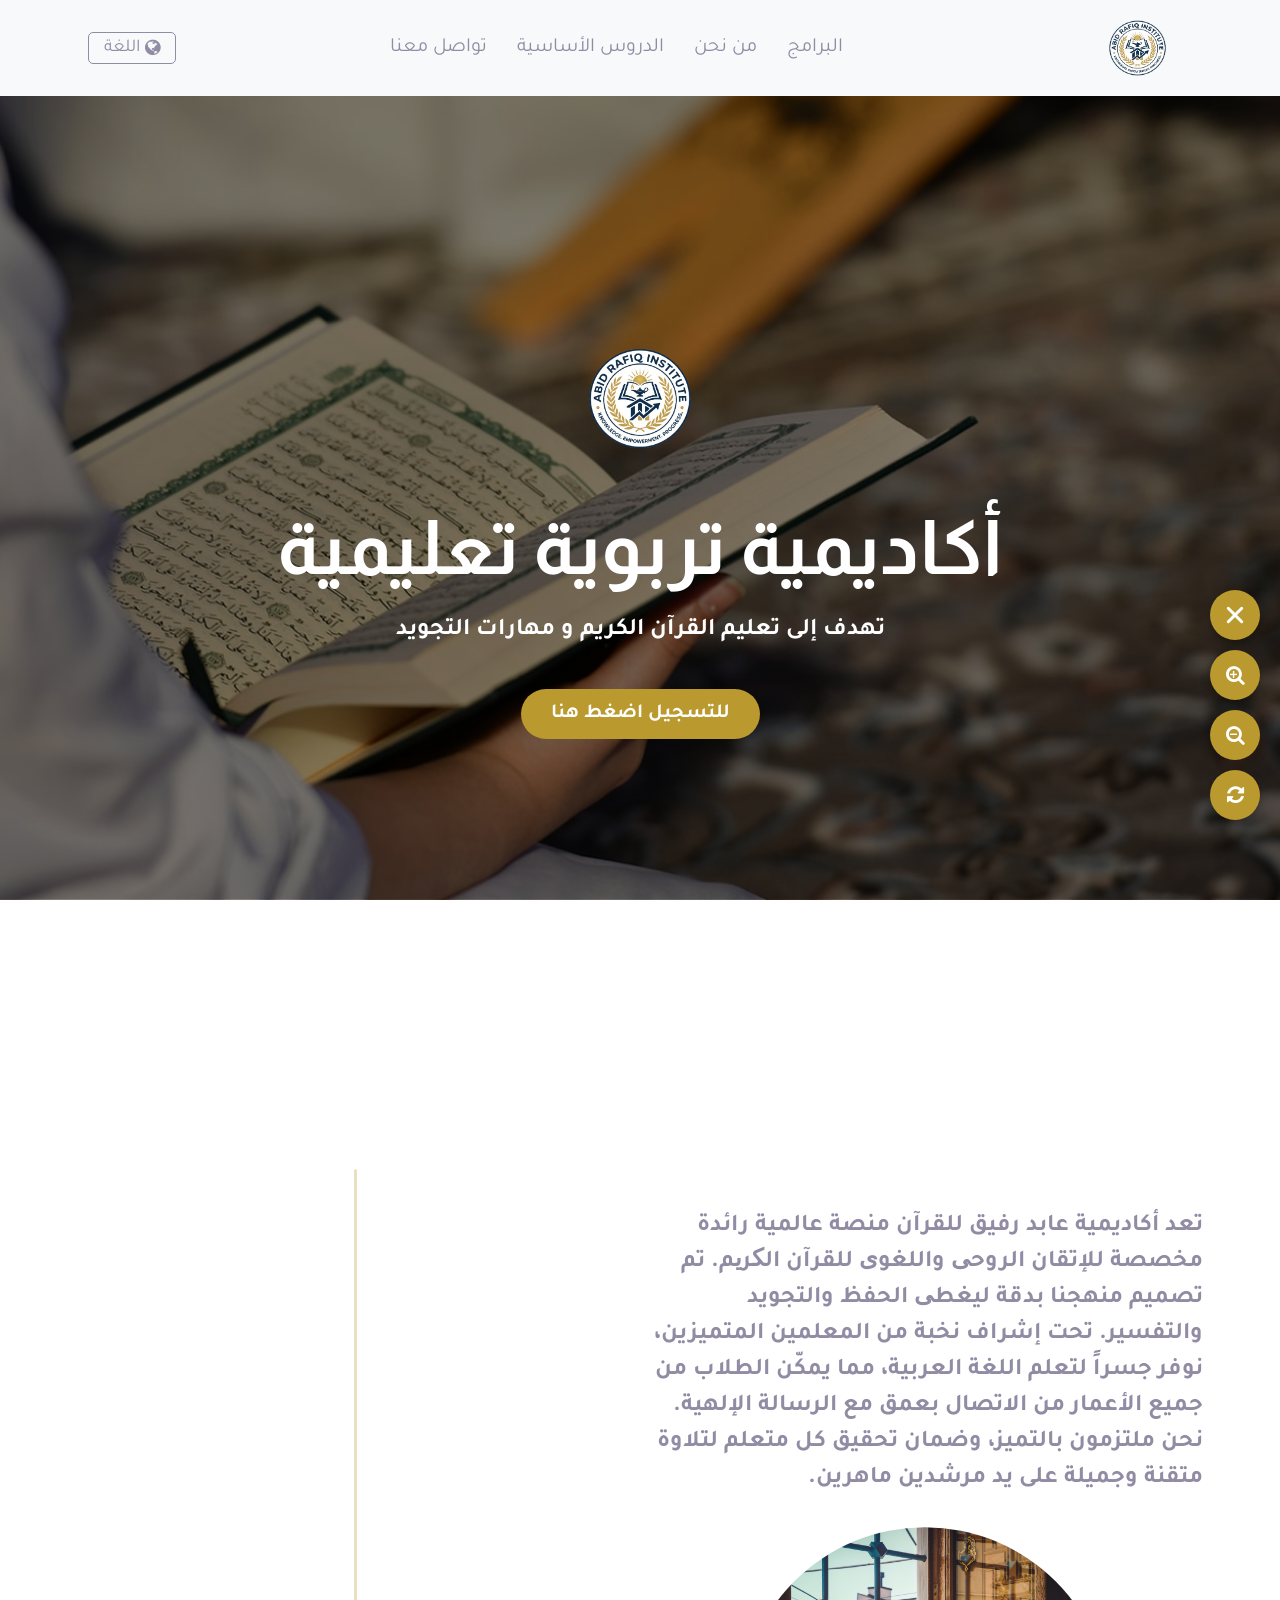
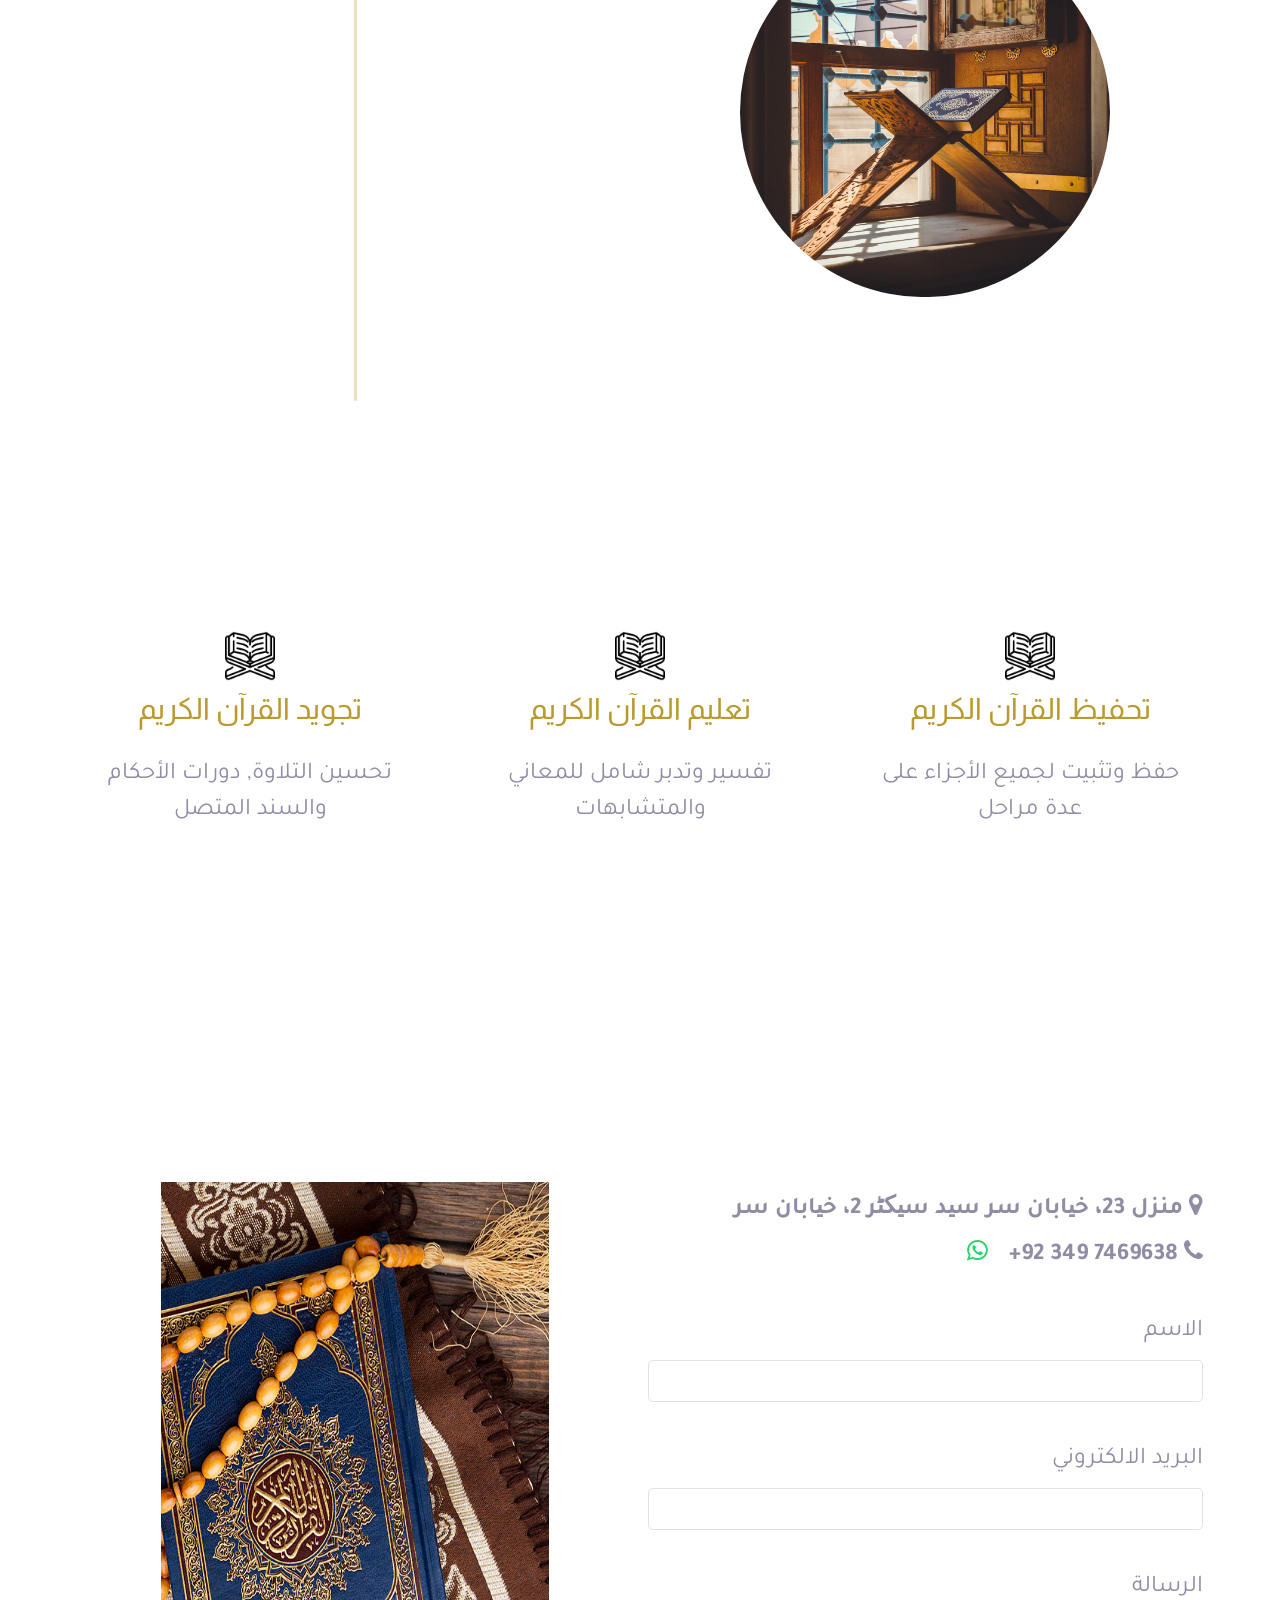
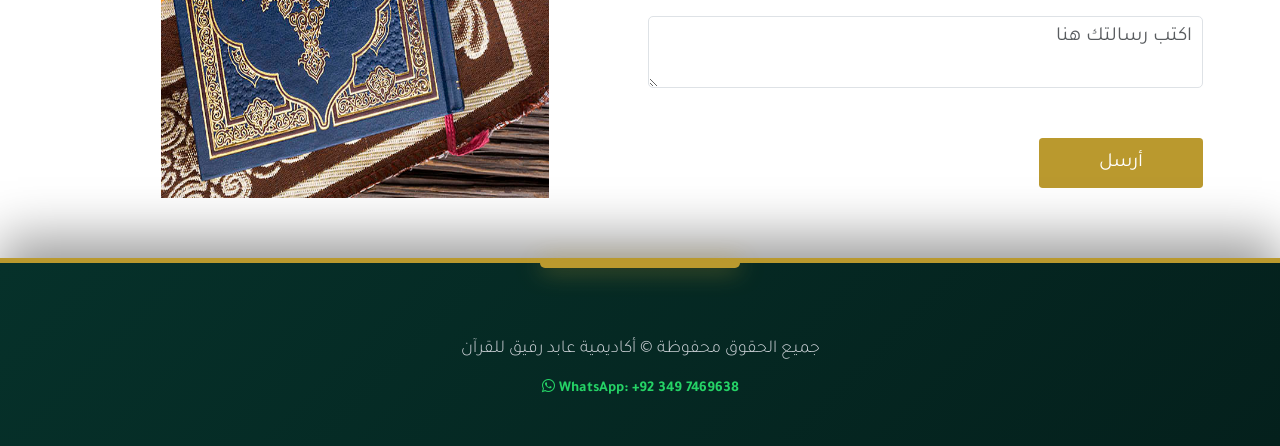
<file: index.html>
<!DOCTYPE html>
<html lang="ar" dir="rtl">
  <head>
 <meta name="google-site-verification" content="T5s_Gu6fAv5S5H81gPjCIgsDloa-40GRieGCCXrQ52Q" />
    <!-- Global site tag (gtag.js) - Google Analytics -->
    <script async src="https://www.googletagmanager.com/gtag/js?id=G-XXXXXXXXXX"></script>
<!-- Google tag (gtag.js) -->
<script async src="https://www.googletagmanager.com/gtag/js?id=G-3XDXH19XZY"></script>
<script>
  window.dataLayer = window.dataLayer || [];
  function gtag(){dataLayer.push(arguments);}
  gtag('js', new Date());

  gtag('config', 'G-3XDXH19XZY');
</script>
    <meta name="description" content="Abid Rafiq Quran Academy offers professional Online Quran Learning with Tajweed, Hifz, and Islamic studies for kids and adults. Learn Quran online from expert tutors in Islamabad and worldwide. Start your spiritual journey today.">
    <meta name="keywords" content="ABIDRAFIQ, ABID RAFIQ, ABID, abid,abidrafiq abid rafiq,Abid Rafiq Quran Academy, Online Quran Learning, Learn Quran with Tajweed, Quran Teaching Islamabad, Online Quran Academy, Hifz Online, Noorani Qaida Online, Islamic Studies, Abid Rafiq Institute, Quran for Kids, Quran for Adults, Arabic Language Classes, Best Online Quran Academy, Quran Classes for Beginners, Online Islamic Education, Quran Academy Pakistan, Morning and Evening Adhkar, Masnoon Duas, Interactive Quran Viewer, Multilingual Quran Lessons, Learn Nimaz Online">
    <meta name="author" content="Abid Rafiq Institute">
    <meta name="robots" content="index, follow">
    <meta name="viewport" content="width=device-width, initial-scale=1.0">
<!-- Tells Google that ONLY your custom domain is the official version to index -->
    <link rel="canonical" href="https://abidrafiqquranacademy.qzz.io/" />
    
    <!-- Optional: Add this ONLY if the github.io URL is showing up in Google instead of your custom domain -->
    <!-- <meta name="robots" content="noindex"> -->
    <!-- Social Media / Search Engine Tags -->
    <meta property="og:type" content="website">
    <meta property="og:title" content="Abid Rafiq Quran Academy | Online Quran Learning & Tajweed">
    <meta property="og:description" content="Professional Online Quran teaching with Tajweed and personalized guidance. Start your journey with Abid Rafiq Institute today.">
<meta property="og:image" content="images/logo.png">
<meta property="og:url" content="https://abidrafiqquranacademy.qzz.io">
    <link rel="icon" type="image/png" href="img/logo.png">
    <title id="page-title">Abid Rafiq Quran Academy</title>
    <!-- Bootstrap -->
    <link
      href="https://cdn.jsdelivr.net/npm/bootstrap@5.2.3/dist/css/bootstrap.min.css"
      rel="stylesheet"
    />
    <script src="https://cdn.jsdelivr.net/npm/bootstrap@5.2.3/dist/js/bootstrap.bundle.min.js"></script>
    <!-- GoogleFonts -->
    <link rel="preconnect" href="https://fonts.googleapis.com" />
    <link rel="preconnect" href="https://fonts.gstatic.com" crossorigin />
    <link
      href="https://fonts.googleapis.com/css2?family=Almarai:wght@300;400;700&family=Cairo:wght@400;600;700&family=Tajawal:wght@300;400;500;700&display=swap"
      rel="stylesheet"
    />
    <!-- Google tag (gtag.js) -->
<script async src="https://www.googletagmanager.com/gtag/js?id=G-EVJFFV0T2M"></script>
    <!-- OurStyles -->
    <link rel="stylesheet" href="css/normalize.css" />
    <link rel="stylesheet" href="css/style.css" />
    <!-- Font Awesome -->
    <link rel="stylesheet" href="fonts/font-awesome-4.7.0/css/font-awesome.min.css">
    <!-- Structured Data for Google Search Console -->
    <script type="application/ld+json">
    {
      "@context": "https://schema.org",
      "@type": "EducationalOrganization",
      "name": "Abid Rafiq Quran Academy",
      "url": "https://abidrafiqquranacademy.qzz.io",
      "logo": "https://abidrafiqquranacademy.qzz.io/img/logo.png",
      "description": "Professional Online Quran teaching with Tajweed, Hifz, and Islamic studies.",
      "address": {
        "@type": "PostalAddress",
        "streetAddress": "House 23 Khayaban-e-Sir Syed Sector 2",
        "addressLocality": "Islamabad",
        "addressCountry": "PK"
      },
      "contactPoint": {
        "@type": "ContactPoint",
        "telephone": "+92-349-7469638",
        "contactType": "customer service"
      },
      "hasOfferCatalog": {
        "@type": "OfferCatalog",
        "name": "Quranic Courses",
        "itemListElement": [
          {
            "@type": "Offer",
            "itemOffered": {
              "@type": "Course",
              "name": "Noorani Qaida",
              "description": "Foundational course for reading the Holy Quran with correct pronunciation."
            }
          },
          {
            "@type": "Offer",
            "itemOffered": {
              "@type": "Course",
              "name": "Hifz-ul-Quran",
              "description": "Quran memorization program with specialized supervisors."
            }
          },
          {
            "@type": "Offer",
            "itemOffered": {
              "@type": "Course",
              "name": "Morning and Evening Adhkar",
              "description": "Interactive module for daily spiritual protection and supplications."
            }
          }
        ]
      }
    }
    </script>
    <!-- AOS -->
    <link href="https://unpkg.com/aos@2.3.1/dist/aos.css" rel="stylesheet" />
    <style>
        /* Disable text selection */
        body {
            -webkit-user-select: none;
            -moz-user-select: none;
            -ms-user-select: none;
            user-select: none;
        }
    </style>
  </head>
  <body>
    <!-- To top -->
    <span class="up">⬆</span>
    <!-- Navbar -->
    <nav class="navbar navbar-expand-lg bg-body-tertiary py-4">
      <div class="container">
        <a data-aos="fade-left" class="navbar-brand">
          <img src="img/logo.png" alt="Logo" style="height: 60px; margin-inline-end: 15px; display: inline-block !important; visibility: visible !important;">
      
        </a>

        <button
          data-aos="fade-right"
          class="navbar-toggler"
          type="button"
          data-bs-toggle="collapse"
          data-bs-target="#navbarNav"
          aria-controls="navbarNav"
          aria-expanded="false"
          aria-label="Toggle navigation"
        >
          <span class="navbar-toggler-icon"></span>
        </button>

        <div class="collapse navbar-collapse" id="navbarNav">
          <ul data-aos="fade-right" class="navbar-nav mx-auto">
            <li class="nav-item">
              <a class="nav-link" aria-current="page" href="#prog">البرامج</a>
            </li>
            <li class="nav-item">
              <a class="nav-link" href="#whous">من نحن</a>
            </li>
            <li class="nav-item">
              <a class="nav-link" href="basic-lessons.html" id="nav-lessons">الدروس الأساسية</a>
            </li>
            <li class="nav-item">
              <a class="nav-link" href="#contactus">تواصل معنا</a>
            </li>
          </ul>

          <div class="d-flex align-items-center">
            <div class="lang-dropdown ms-lg-3" data-aos="fade-left">
              <button class="lang-btn">
                 <i class="fa fa-globe"></i> اللغة
              </button>
              <div class="lang-content">
                <a href="?lang=en">English</a>
                <a href="?lang=ur">اردو</a>
                <a href="?lang=ar">العربية</a>
              </div>
            </div>
          </div>
        </div>
      </div>
    </nav>
    <!-- Hero -->
    <section class="hero block">
      <div class="container" data-aos="zoom-in">
        <div class="mb-4">
            <img src="img/logo.png" alt="Logo" style="width: 200px; filter: drop-shadow(0 10px 20px rgba(0,0,0,0.2));">
        </div>
        <h1 id="hero-title">أكاديمية تربوية تعليمية</h1>
        <p id="hero-desc">تهدف إلى تعليم القرآن الكريم و مهارات التجويد</p>
        <div class="mt-5">
            <a href="basic-lessons.html" id="hero-lessons-btn" class="btn btn-lg px-5 py-3" style="background-color: #ba992e; color: white; border-radius: 50px; font-weight: bold; text-decoration: none;">BASIC LESSONS</a>
        </div>
      </div>
    </section>
    <!-- Numbers -->
    <section class="numbers block">
      <div class="container">
        <h3 id="whous" data-aos="fade-left" class="section-heading">من نحن</h3>
        <div class="row">
          <div class="col col1">
            <p>
              تعد أكاديمية عابد رفيق للقرآن منصة عالمية رائدة مخصصة للإتقان الروحي واللغوي للقرآن الكريم. تم تصميم منهجنا بدقة ليغطي الحفظ والتجويد والتفسير. تحت إشراف نخبة من المعلمين المتميزين، نوفر جسراً لتعلم اللغة العربية، مما يمكّن الطلاب من جميع الأعمار من الاتصال بعمق مع الرسالة الإلهية. نحن ملتزمون بالتميز، وضمان تحقيق كل متعلم لتلاوة متقنة وجميلة على يد مرشدين ماهرين.
            </p>
            <div class="image"><img src="img/quran123.jpg" alt="" /></div>
          </div>
          <div class="circles col-md">
            <div data-aos="zoom-in" class="mb-5 text-center">
              <img src="img/logo.png" alt="Logo" style="width: 150px; display: inline-block !important; visibility: visible !important; filter: drop-shadow(0 0 10px rgba(186, 153, 46, 0.3));">
            </div>
            <div
              data-aos="fade-up"
              data-aos-anchor-placement="top-bottom"
              data-aos-delay="50"
              class="circle"
            >
              جميع الأعمار
            </div>
            <div
              data-aos="fade-up"
              data-aos-anchor-placement="center-bottom"
              data-aos-delay="150"
              class="circle"
            >
              200 طالب
            </div>
            <div
              data-aos="fade-up"
              data-aos-anchor-placement="top-bottom"
              data-aos-delay="200"
              class="circle"
            >
              25 مشرف
            </div>
          </div>
        </div>
      </div>
    </section>
    <!-- Goals -->
    <section id="prog" class="our-goals block">
      <div class="container">
        <div class="goals row gap-5">
          <div class="goal col-md">
            <header>
              <img src="img/qruan1.png" alt="" />
              <h4 class="goal__heading">تحفيظ القرآن الكريم</h4>
            </header>
            <div class="goal__content">
              حفظ وتثبيت لجميع الأجزاء على عدة مراحل
            </div>
          </div>
          <div class="goal col-md">
            <header>
              <img src="img/qruan1.png" alt="" />
              <h4 class="goal__heading">تعليم القرآن الكريم</h4>
            </header>
            <div class="goal__content">
              تفسير وتدبر شامل للمعاني والمتشابهات
            </div>
          </div>
          <div class="goal col-md">
            <header>
              <img src="img/qruan1.png" alt="" />
              <h4 class="goal__heading">تجويد القرآن الكريم</h4>
            </header>
            <div class="goal__content">
              تحسين التلاوة, دورات الأحكام والسند المتصل
            </div>
          </div>
        </div>
      </div>
    </section>
    <!-- <section class="FAQ block">
  <div class="container">
    <h3 data-aos="fade-left" id="contactus" class="section-heading">
      اسئلة شائعة
    </h3>
    <p>
      تيسيرًا عليكم، وللرد على كل ما تطلبونه؛ جمعنا لكم معظم إن لم يكن كل
      الاستفسارات التي تطرأ على بالكم
    </p>
    <div class="accordion">
      <div class="mycard">
        <div class="mycard-header">
          <a data-bs-toggle="collapse" data-bs-target="#card1">
            ما هي الاعمار
          </a>
        </div>
        <div id="card1" class="collapse show">
          <div class="card-body">
            هو برنامج نوعي لحفظ القران الكريم وضبطه، في مدة محددة، ومنهج
            مرسوم، على ثلاثة مسارات..
          </div>
        </div>
      </div>
    </div>
  </div>
</section> -->
    <!-- contact us -->
    <section class="contact block">
      <div class="container">
        <h3 data-aos="fade-left" id="contactus" class="section-heading">
          تواصل معنا
        </h3>
        <div class="row">
          <div class="contact__form col-sm">
            <div class="contact-info mb-5" style="font-size: 1.8rem; color: var(--color-body);">
              <p><i class="fa fa-map-marker"></i> <span id="contact-address">House 23 Khayaban-e-Sir Syed Sector 2, Khayaban e Sir</span></p>
              <p>
                <i class="fa fa-phone"></i> <span id="contact-phone" style="direction: ltr; display: inline-block;">+92 349 7469638</span>
                <a href="https://wa.me/923497469638" target="_blank" style="color: #25D366; margin-inline-start: 15px; text-decoration: none;">
                  <i class="fa fa-whatsapp"></i>
                </a>
              </p>
            </div>
            <form id="contactForm">
              <div class="input-group-lg mb-3">
                <label for="name" class="form-label">الاسم</label>
                <input type="text" class="form-control" id="name" required />
              </div>
              <div class="input-group-lg mb-3">
                <label for="email" class="form-label">البريد الالكتروني</label>
                <input
                  type="email"
                  class="form-control"
                  id="email"
                  aria-describedby="emailHelp"
                  required
                />
              </div>
              <div class="input-group-lg">
                <label for="textarea" class="form-label">الرسالة</label>
                <textarea
                  class="form-control"
                  placeholder="اكتب رسالتك هنا"
                  id="textarea"
                  required
                ></textarea>
              </div>
              <button type="submit" class="btn">أرسل</button>
              <div id="formSuccess" class="mt-3 text-success fw-bold" style="display: none; font-size: 1.2rem;">
                YOUR MESSAGE HAS BEEN SENT SUCCESSFULLY!
              </div>
            </form>
          </div>
          <div class="contact__content col-md">
            <img src="img/quran2.jpg" alt="" />
          </div>
        </div>
      </div>
    </section>
    <footer class="footer">
      <div class="container">
        <div class="footer__content text-center">
          <p class="copy-right mb-2">
            All rights reserved &copy; <span class="logo">Abid Rafiq Academy for the Quran</span>
          </p>
          <div class="whatsapp-footer">
            <a href="https://wa.me/923497469638" target="_blank" style="color: #25D366; font-size: 1.5rem; text-decoration: none; font-weight: bold; direction: ltr; display: inline-block;">
              <i class="fa fa-whatsapp"></i> WhatsApp: +92 349 7469638
            </a>
          </div>
        </div>
      </div>
    </footer>
    <script src="https://unpkg.com/aos@2.3.1/dist/aos.js"></script>
    <script src="js/zoom.js"></script>
    <script src="js/main.js"></script>
</body>
</html>
</file>
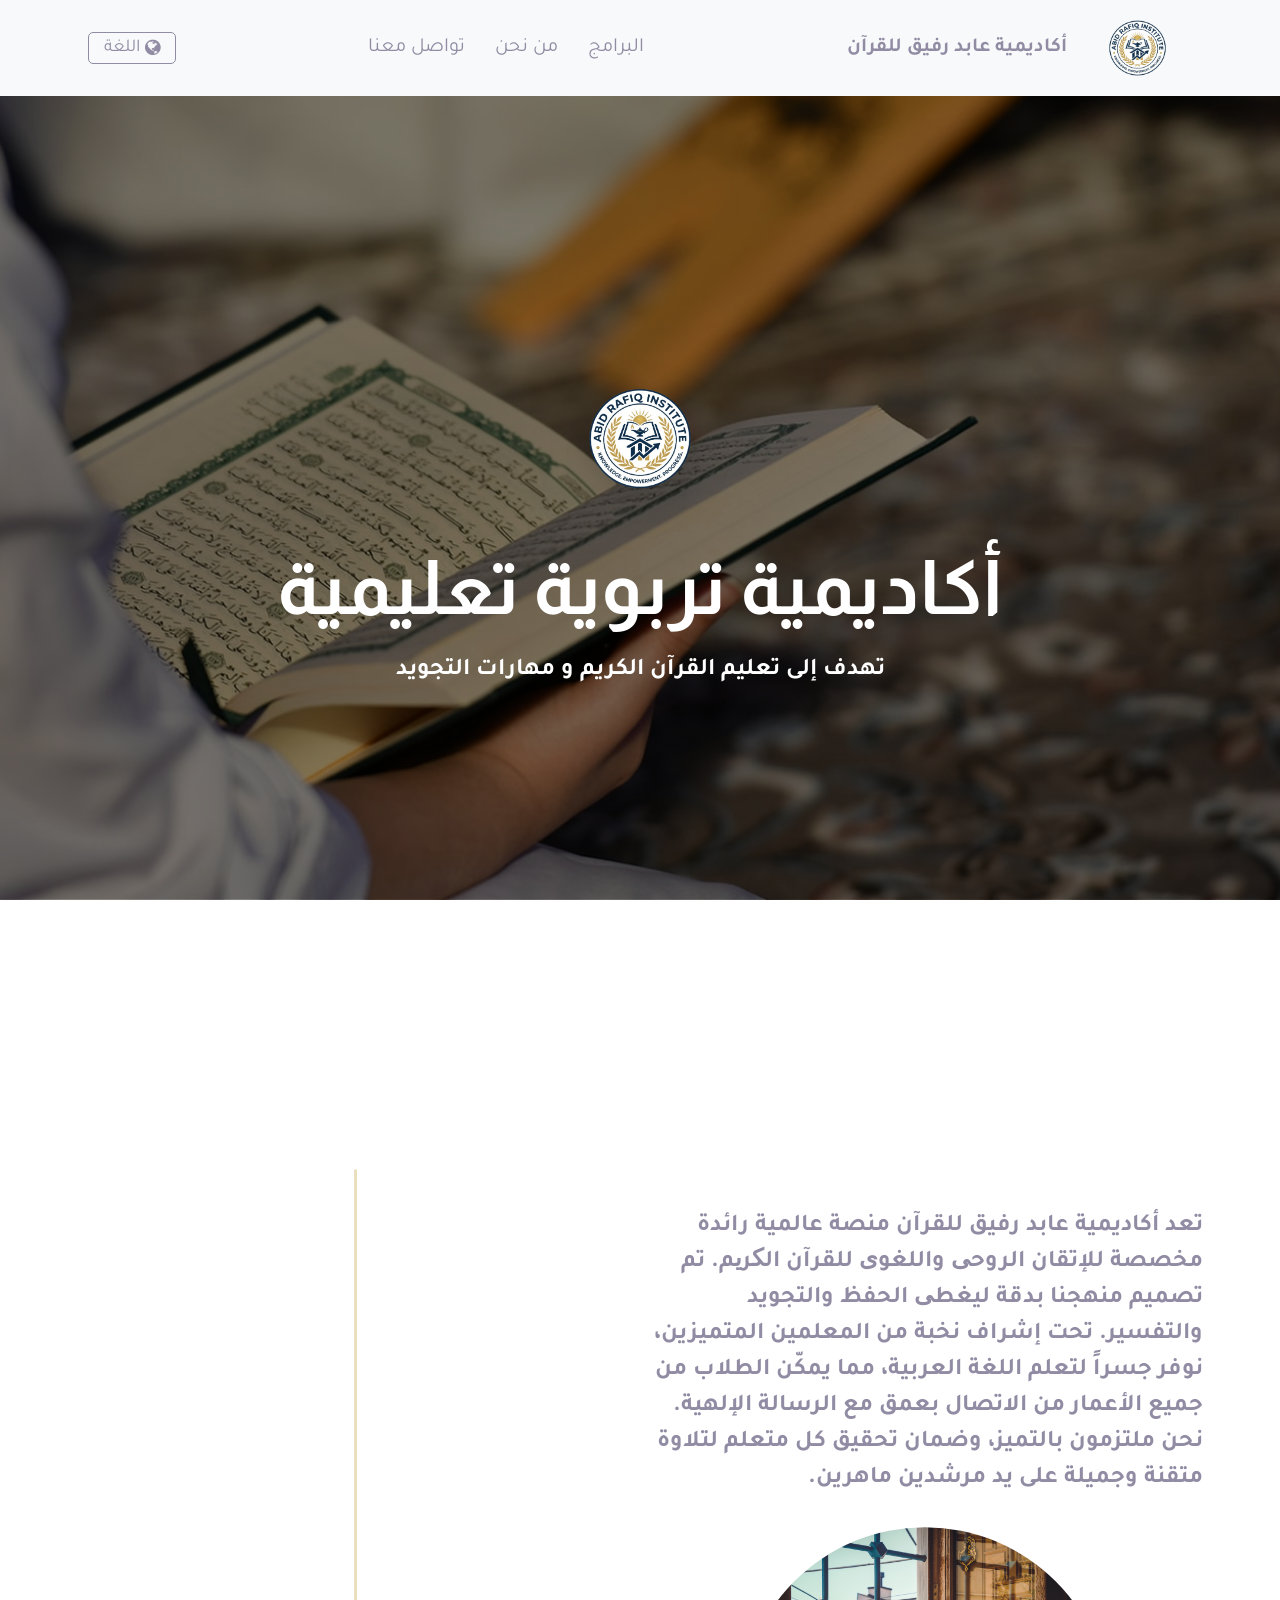
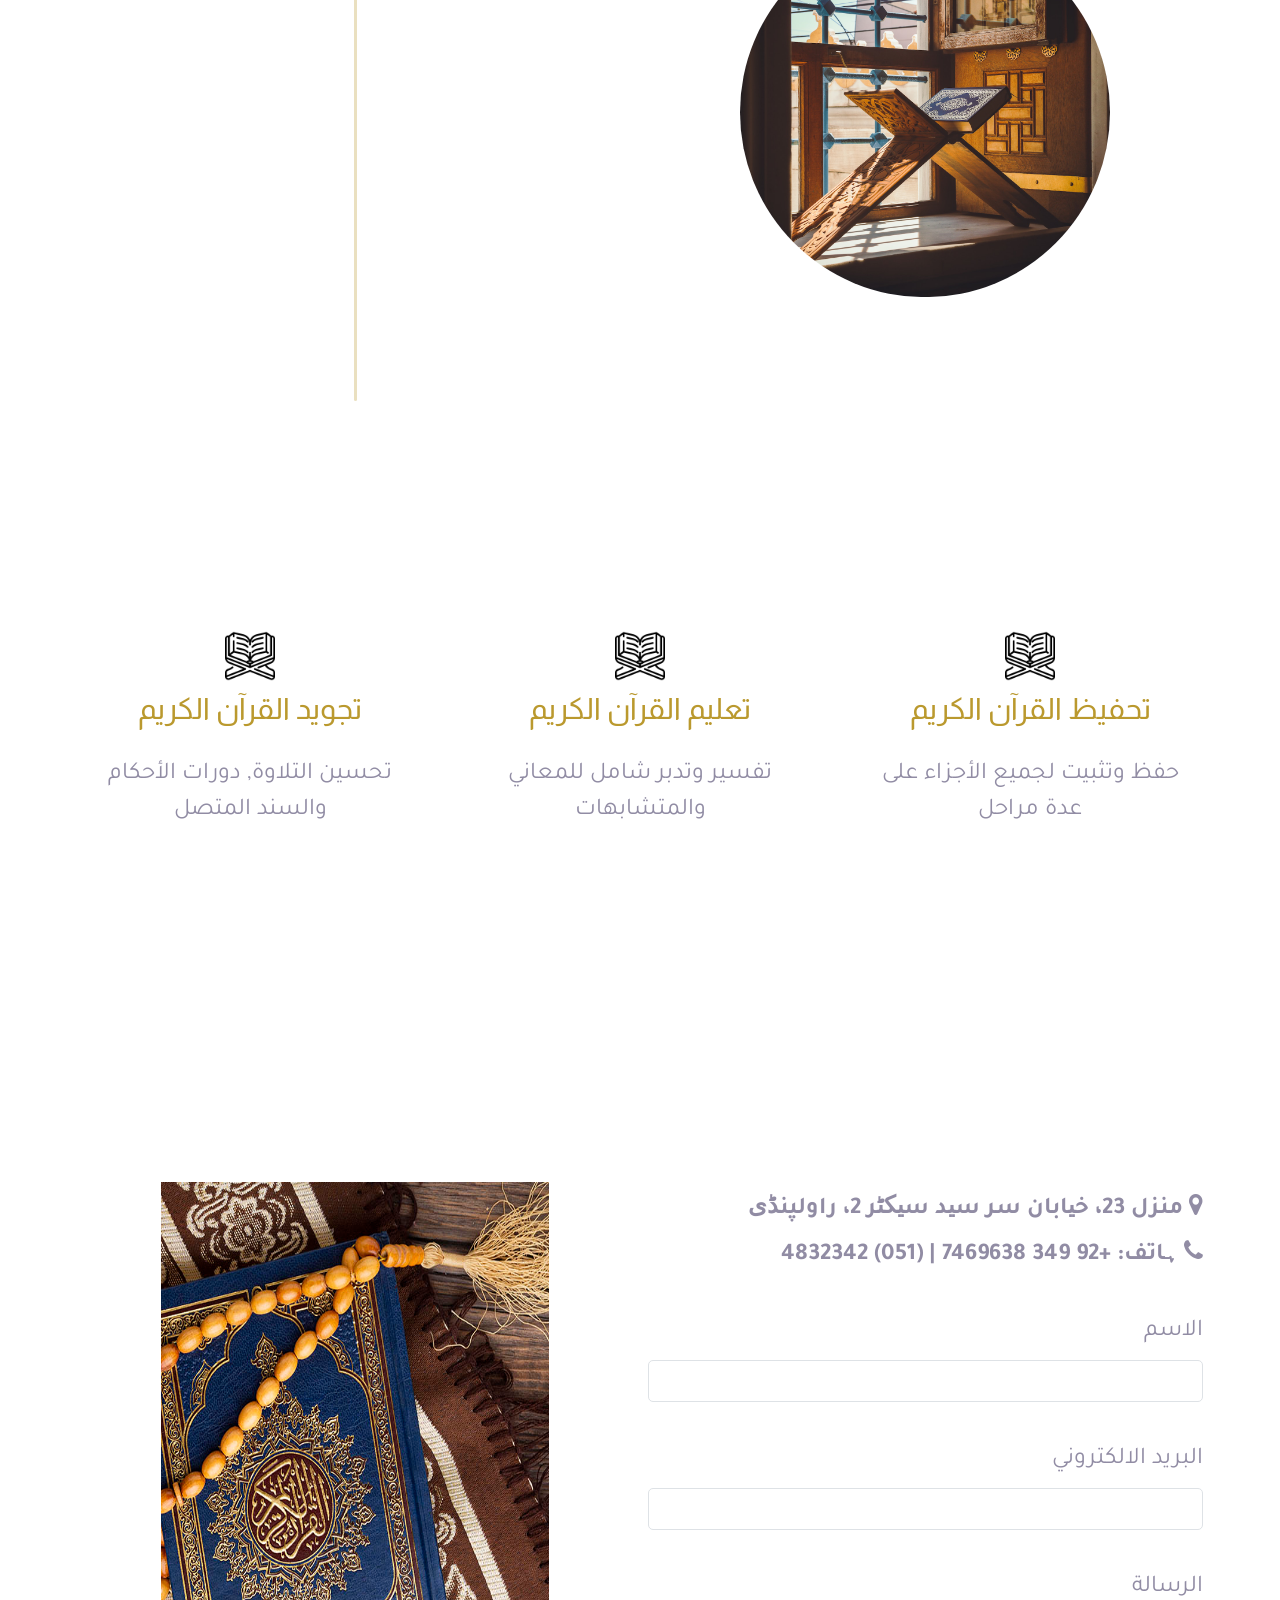
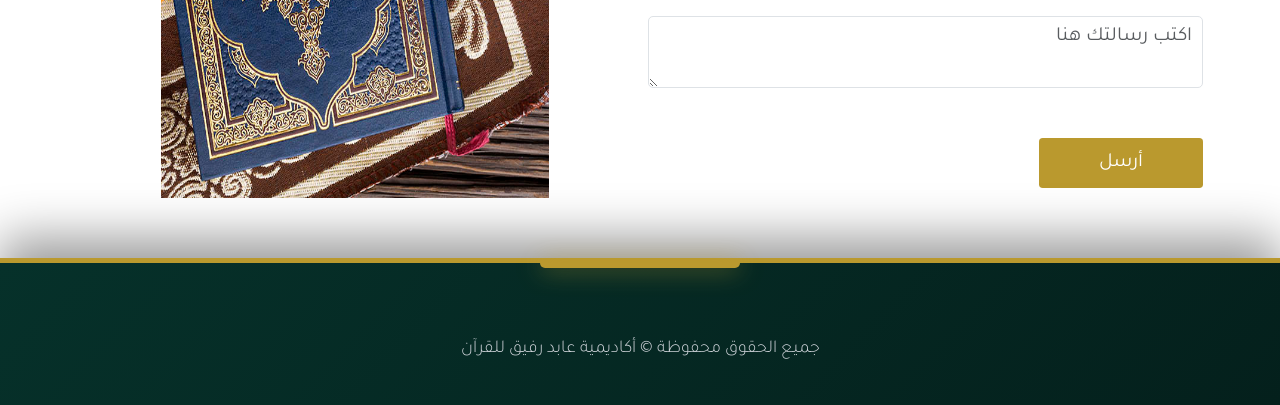
<file: ABID RAFIQ QURAN ACADEMY/home.html>
<!DOCTYPE html>
<html lang="ar" dir="rtl">
  <head>
    <meta charset="UTF-8" />
    <meta http-equiv="X-UA-Compatible" content="IE=edge" />
    <meta name="viewport" content="width=device-width, initial-scale=1.0" />
    <link rel="icon" type="image/png" href="img/logo.png">
    <title id="page-title">Abid Rafiq Quran Academy</title>
    <!-- Bootstrap -->
    <link
      href="https://cdn.jsdelivr.net/npm/bootstrap@5.2.3/dist/css/bootstrap.min.css"
      rel="stylesheet"
    />
    <script src="https://cdn.jsdelivr.net/npm/bootstrap@5.2.3/dist/js/bootstrap.bundle.min.js"></script>
    <!-- GoogleFonts -->
    <link rel="preconnect" href="https://fonts.googleapis.com" />
    <link rel="preconnect" href="https://fonts.gstatic.com" crossorigin />
    <link
      href="https://fonts.googleapis.com/css2?family=Almarai:wght@300;400;700&family=Cairo:wght@400;600;700&family=Tajawal:wght@300;400;500;700&display=swap"
      rel="stylesheet"
    />
    <!-- OurStyles -->
    <link rel="stylesheet" href="css/normalize.css" />
    <link rel="stylesheet" href="css/style.css" />
    <!-- Font Awesome -->
    <link rel="stylesheet" href="fonts/font-awesome-4.7.0/css/font-awesome.min.css">
    <!-- AOS -->
    <link href="https://unpkg.com/aos@2.3.1/dist/aos.css" rel="stylesheet" />
  </head>
  <body>
    <!-- To top -->
    <span class="up">⬆</span>
    <!-- Navbar -->
    <nav class="navbar navbar-expand-lg bg-body-tertiary py-4">
      <div class="container">
        <a data-aos="fade-left" class="navbar-brand">
          <img src="img/logo.png" alt="Logo" style="height: 60px; margin-inline-end: 15px; display: inline-block !important; visibility: visible !important;">
          <span id="nav-title">أكاديمية عابد رفيق للقرآن</span>
        </a>

        <button
          data-aos="fade-right"
          class="navbar-toggler"
          type="button"
          data-bs-toggle="collapse"
          data-bs-target="#navbarNav"
          aria-controls="navbarNav"
          aria-expanded="false"
          aria-label="Toggle navigation"
        >
          <span class="navbar-toggler-icon"></span>
        </button>

        <div class="collapse navbar-collapse" id="navbarNav">
          <ul data-aos="fade-right" class="navbar-nav mx-auto">
            <li class="nav-item">
              <a class="nav-link" aria-current="page" href="#prog">البرامج</a>
            </li>
            <li class="nav-item">
              <a class="nav-link" href="#whous">من نحن</a>
            </li>
            <li class="nav-item">
              <a class="nav-link" href="#contactus">تواصل معنا</a>
            </li>
          </ul>

          <div class="d-flex align-items-center">
            <div class="lang-dropdown ms-lg-3" data-aos="fade-left">
              <button class="lang-btn">
                 <i class="fa fa-globe"></i> اللغة
              </button>
              <div class="lang-content">
                <a href="?lang=en">English</a>
                <a href="?lang=ur">اردو</a>
                <a href="?lang=ar">العربية</a>
              </div>
            </div>
          </div>
        </div>
      </div>
    </nav>
    <!-- Hero -->
    <section class="hero block">
      <div class="container" data-aos="zoom-in">
        <div class="mb-4">
            <img src="img/logo.png" alt="Logo" style="width: 200px; filter: drop-shadow(0 10px 20px rgba(0,0,0,0.2));">
        </div>
        <h1 id="hero-title">أكاديمية تربوية تعليمية</h1>
        <p id="hero-desc">تهدف إلى تعليم القرآن الكريم و مهارات التجويد</p>
      </div>
    </section>
    <!-- Numbers -->
    <section class="numbers block">
      <div class="container">
        <h3 id="whous" data-aos="fade-left" class="section-heading">من نحن</h3>
        <div class="row">
          <div class="col col1">
            <p>
              تعد أكاديمية عابد رفيق للقرآن منصة عالمية رائدة مخصصة للإتقان الروحي واللغوي للقرآن الكريم. تم تصميم منهجنا بدقة ليغطي الحفظ والتجويد والتفسير. تحت إشراف نخبة من المعلمين المتميزين، نوفر جسراً لتعلم اللغة العربية، مما يمكّن الطلاب من جميع الأعمار من الاتصال بعمق مع الرسالة الإلهية. نحن ملتزمون بالتميز، وضمان تحقيق كل متعلم لتلاوة متقنة وجميلة على يد مرشدين ماهرين.
            </p>
            <div class="image"><img src="img/quran123.jpg" alt="" /></div>
          </div>
          <div class="circles col-md">
            <div data-aos="zoom-in" class="mb-5 text-center">
              <img src="img/logo.png" alt="Logo" style="width: 150px; display: inline-block !important; visibility: visible !important; filter: drop-shadow(0 0 10px rgba(186, 153, 46, 0.3));">
            </div>
            <div
              data-aos="fade-up"
              data-aos-anchor-placement="top-bottom"
              data-aos-delay="50"
              class="circle"
            >
              جميع الأعمار
            </div>
            <div
              data-aos="fade-up"
              data-aos-anchor-placement="center-bottom"
              data-aos-delay="150"
              class="circle"
            >
              200 طالب
            </div>
            <div
              data-aos="fade-up"
              data-aos-anchor-placement="top-bottom"
              data-aos-delay="200"
              class="circle"
            >
              25 مشرف
            </div>
          </div>
        </div>
      </div>
    </section>
    <!-- Goals -->
    <section id="prog" class="our-goals block">
      <div class="container">
        <div class="goals row gap-5">
          <div class="goal col-md">
            <header>
              <img src="img/qruan1.png" alt="" />
              <h4 class="goal__heading">تحفيظ القرآن الكريم</h4>
            </header>
            <div class="goal__content">
              حفظ وتثبيت لجميع الأجزاء على عدة مراحل
            </div>
          </div>
          <div class="goal col-md">
            <header>
              <img src="img/qruan1.png" alt="" />
              <h4 class="goal__heading">تعليم القرآن الكريم</h4>
            </header>
            <div class="goal__content">
              تفسير وتدبر شامل للمعاني والمتشابهات
            </div>
          </div>
          <div class="goal col-md">
            <header>
              <img src="img/qruan1.png" alt="" />
              <h4 class="goal__heading">تجويد القرآن الكريم</h4>
            </header>
            <div class="goal__content">
              تحسين التلاوة, دورات الأحكام والسند المتصل
            </div>
          </div>
        </div>
      </div>
    </section>
    <!-- <section class="FAQ block">
  <div class="container">
    <h3 data-aos="fade-left" id="contactus" class="section-heading">
      اسئلة شائعة
    </h3>
    <p>
      تيسيرًا عليكم، وللرد على كل ما تطلبونه؛ جمعنا لكم معظم إن لم يكن كل
      الاستفسارات التي تطرأ على بالكم
    </p>
    <div class="accordion">
      <div class="mycard">
        <div class="mycard-header">
          <a data-bs-toggle="collapse" data-bs-target="#card1">
            ما هي الاعمار
          </a>
        </div>
        <div id="card1" class="collapse show">
          <div class="card-body">
            هو برنامج نوعي لحفظ القران الكريم وضبطه، في مدة محددة، ومنهج
            مرسوم، على ثلاثة مسارات..
          </div>
        </div>
      </div>
    </div>
  </div>
</section> -->
    <!-- contact us -->
    <section class="contact block">
      <div class="container">
        <h3 data-aos="fade-left" id="contactus" class="section-heading">
          تواصل معنا
        </h3>
        <div class="row">
          <div class="contact__form col-sm">
            <div class="contact-info mb-5" style="font-size: 1.8rem; color: var(--color-body);">
              <p><i class="fa fa-map-marker"></i> <span id="contact-address">House 23 Khayaban-e-Sir Syed Sector 2, Rawalpindi</span></p>
              <p><i class="fa fa-phone"></i> <span id="contact-phone">+92 349 7469638 | (051) 4832342</span></p>
            </div>
            <form action="">
              <div class="input-group-lg mb-3">
                <label for="name" class="form-label">الاسم</label>
                <input type="text" class="form-control" id="name" />
              </div>
              <div class="input-group-lg mb-3">
                <label for="email" class="form-label">البريد الالكتروني</label>
                <input
                  type="email"
                  class="form-control"
                  id="email"
                  aria-describedby="emailHelp"
                />
              </div>
              <div class="input-group-lg">
                <label for="textarea" class="form-label">الرسالة</label>
                <textarea
                  class="form-control"
                  placeholder="اكتب رسالتك هنا"
                  id="textarea"
                ></textarea>
              </div>
              <button type="submit" class="btn">أرسل</button>
            </form>
          </div>
          <div class="contact__content col-md">
            <img src="img/quran2.jpg" alt="" />
          </div>
        </div>
      </div>
    </section>
    <footer class="footer">
      <div class="container">
        <div class="footer__content">
          <p class="copy-right">
            All rights reserved &copy; <span class="logo">Abid Rafiq Academy for the Quran</span>
          </p>
        </div>
      </div>
    </footer>
    <script src="https://unpkg.com/aos@2.3.1/dist/aos.js"></script>
    <script src="js/main.js"></script>
  </body>
</html>
</file>
<file: css/style.css>
:root {
  --color-primary: #ba992e;
  --color-secondary: #06312a; /* Deep Emerald */
  --color-headings: #ba992e;
  --color-body: #918ca4;
  --body-font-size: 2rem;
}

html {
  /* 1rem = 10px */
  font-size: 62.5%;
  scroll-behavior: smooth;
  /* height: 1000rem; */
}

*,
::after,
::before {
  box-sizing: border-box;
}

/* Typography */

body {
  color: var(--color-body);
  /* font-family: "Almarai", sans-serif; */
  /* font-family: "Cairo", sans-serif; */
  font-family: "Tajawal", sans-serif;
  font-size: var(--body-font-size);
}

h1,
h2,
h3,
h4 {
  color: var(--color-headings);
  margin-bottom: 1rem;
  font-family: "Almarai", sans-serif;
}

h1 {
  font-size: 6rem;
}

h2 {
  font-size: 5rem;
}

h3 {
  font-size: 4rem;
}

h4 {
  font-size: 3rem;
}

p {
  margin-top: 1rem;
  font-weight: bold;
}

@media (min-width: 1024px) {
  body {
    font-size: 2.4rem;
  }

  h1 {
    font-size: 7.5rem;
  }

  h2 {
    font-size: 6rem;
  }

  h3 {
    font-size: 5rem;
  }
  p {
    font-size: 2.4rem;
  }
}

/* Nav */

.navbar-collapse {
  justify-content: end;
}

.navbar-toggler {
  font-size: 2.5rem;
  border: 0;
}

.navbar-brand {
  font-size: 2rem;
  font-weight: bold;
  display: flex;
  align-items: center;
}

.navbar-brand img {
  height: 50px;
  margin-inline-end: 10px;
}

.nav-link,
.navbar-brand {
  color: var(--color-body);
  position: relative;
  transition: color 0.3s;
}

.nav-link::after {
  content: "";
  position: absolute;
  width: 100%;
  height: 3px;
  background-color: var(--color-primary);
  bottom: 0;
  right: 0;
  border-radius: 1rem;
  transform: scaleX(0);
  transition: 0.3s;
}

.nav-link:hover,
.navbar-brand:hover {
  color: var(--color-primary);
}

.nav-link:hover::after {
  transform: scaleX(1);
}

@media (min-width: 992px) {
  .nav-link {
    font-size: 2rem;
    margin-left: 2rem;
  }
}

/* Hero */

.hero {
  display: flex;
  justify-content: center;
  align-items: center;
  text-align: center;
  height: 100vh;
  background-image: linear-gradient(rgba(0, 0, 0, 0.5), rgba(0, 0, 0, 0.5)),
    url(../img/people-reading-holy-quran.jpg);
  background-attachment: fixed;
  background-position: center;
  background-repeat: no-repeat;
  background-size: cover;
}

.hero h1,
.hero p {
  color: white;
}

.hero h1 {
  font-weight: bold;
}

.hero p {
  margin: 2rem 0;
}

/* btn */
.btn {
  background: white;
  border: 0;
  color: var(--color-body);
  font-size: 2rem;
  font-size: var(--body-font-size);
  margin: 1rem 0;
  padding: 1rem 6rem;
  transition: transform 0.3s;
}

.btn:hover,
.btn:active {
  background-color: var(--color-primary);
  color: white;
  transform: scale(1.05);
}

/* block */
.block {
  margin-bottom: 6rem;
}

/* Contact */

.contact .form-control {
  font-size: var(--body-font-size);
  color: var(--color-body);
}

.no-outline:focus {
  outline: none;
}

#textarea {
  max-height: 12rem;
}

.contact .btn {
  background-color: var(--color-primary);
  color: white;
}

.contact__content {
  display: flex;
  justify-content: center;
}
.contact__content img {
  width: 70%;
  height: auto;
}

.contact .contact__form {
  display: flex;
  flex-direction: column;
  justify-content: center;
}

.contact .input-group-lg {
  margin-bottom: 4rem !important;
}

.contact .form-label {
  margin-bottom: 1rem;
}

/* section */

section .section-heading {
  padding-bottom: 1rem;
  border-bottom: 3px solid var(--color-primary);
  margin-bottom: 7rem;
}

/* Numbers */
.circle {
  width: 18rem;
  height: 18rem;
  background-color: white;
  border-radius: 50%;
  border: 4px var(--color-primary) solid;
  display: flex;
  justify-content: center;
  align-items: center;
  text-align: center;
  padding: 1.5rem;
  margin-bottom: 6rem;
  font-weight: bold;
  box-shadow: 0 4px 15px rgba(0,0,0,0.1);
  transition: all 0.3s ease;
  color: var(--color-secondary);
}

.circle:hover {
  transform: translateY(-10px);
  box-shadow: 0 10px 25px rgba(186, 153, 46, 0.3);
  border-color: var(--color-body);
}

.circles {
  display: flex;
  flex-direction: column;
  justify-content: center;
  align-items: center;
  position: relative;
}

.circles::after {
  content: "";
  width: 3px;
  height: 100%;
  background-color: var(--color-primary);
  display: flex;
  position: absolute;
  top: -3rem;
  border-radius: 1rem;
  z-index: -1;
  opacity: 30%;
}

.numbers .col1 img {
  max-width: 100%;
  clip-path: circle();
  margin-bottom: 1rem;
}

.numbers .col1 p {
  margin-bottom: 3rem;
}

/* Goals */
.our-goals {
  padding: 12rem 0;
  /* background-image: url(/img/quran.jpg); */
  background-image: linear-gradient(rgba(0, 0, 0, 0.5), rgba(0, 0, 0, 0.5)),
    url(../img/masjid-maba.jpg);
  background-attachment: fixed;
  background-position: center;
  background-repeat: no-repeat;
  background-size: cover;
}

.goal {
  background-color: white;
  padding: 1rem;
  border-radius: 4rem;
}

.goal header {
  text-align: center;
}

.goal img {
  max-width: 5rem;
  margin: 1rem 0;
  color: var(--color-primary);
}

.goal__content {
  padding: 2rem;
  text-align: center;
}

/* footer */
.footer {
  background: linear-gradient(135deg, #06312a 0%, #04201c 100%);
  color: #d1d5db;
  padding: 7rem 0 4rem;
  border-top: 5px solid var(--color-primary);
  text-align: center;
  box-shadow: 0 -20px 50px rgba(0, 0, 0, 0.4);
  position: relative;
}

.footer::after {
  content: "";
  position: absolute;
  top: 0;
  left: 50%;
  transform: translateX(-50%);
  width: 200px;
  height: 5px;
  background: var(--color-primary);
  box-shadow: 0 0 25px var(--color-primary);
  border-radius: 0 0 20px 20px;
}

.copy-right {
  font-size: 1.8rem;
  font-weight: 300;
  margin: 0;
  line-height: 1.8;
}

.copy-right .logo {
  color: var(--color-primary);
  font-weight: 800;
  font-size: 2.8rem;
  display: block;
  margin-top: 1.5rem;
  text-transform: uppercase;
  letter-spacing: 3px;
  font-family: 'Almarai', sans-serif;
  text-shadow: 0 0 15px rgba(186, 153, 46, 0.3);
  transition: all 0.4s ease;
}

.copy-right .logo:hover {
  text-shadow: 0 0 25px var(--color-primary);
  transform: translateY(-3px) scale(1.02);
}

/* Up button */
.up {
  width: 5rem;
  height: 5rem;
  display: flex;
  justify-content: center;
  align-items: center;
  position: fixed;
  bottom: 10px;
  right: -55px;
  font-size: 5rem;
  background-color: var(--color-primary);
  color: white;
  padding: 5px;
  border-radius: 50%;
  cursor: pointer;
  transition: 0.3s;
}

.up.show {
  right: 10px;
}

@keyframes sheen {
  0% {
    transform: skewY(-45deg) translateX(0);
  }
  100% {
    transform: skewY(-45deg) translateX(12.5em);
  }
}

.button {
  text-decoration: none;
  padding: 3px;

  border-radius: 0.3em;
  transition: all 0.2s ease-in-out;

  overflow: hidden;
}
.button:before {
  content: "";
  background-color: rgba(255, 255, 255, 0.5);
  height: 100%;
  width: 3em;

  position: absolute;
  top: 0;
  left: -4.5em;
  transform: skewX(-45deg) translateX(0);
  transition: none;
}
.button:hover {
  background-color: var(--color-primary);
  color: #fff;
  border-bottom: 4px solid var(--color-primary);
}
.button:hover:before {
  transform: skewX(-45deg) translateX(13.5em);
  transition: all 0.5s ease-in-out;
}

/* Language Dropdown */
.lang-dropdown {
  position: relative;
  display: inline-block;
  margin: 0 1rem;
}

.lang-btn {
  background: transparent;
  color: var(--color-body);
  border: 1px solid var(--color-body);
  padding: 0.5rem 1.5rem;
  font-size: 1.8rem;
  cursor: pointer;
  border-radius: 0.5rem;
  transition: all 0.3s;
  display: flex;
  align-items: center;
  gap: 0.5rem;
  font-family: "Tajawal", sans-serif;
}

.lang-btn:hover {
  border-color: var(--color-primary);
  color: var(--color-primary);
}

.lang-content {
  display: none;
  position: absolute;
  background-color: white;
  min-width: 120px;
  box-shadow: 0px 8px 16px 0px rgba(0,0,0,0.2);
  z-index: 1000;
  border-radius: 0.5rem;
  overflow: hidden;
  right: 0;
}

.lang-content a {
  color: var(--color-body);
  padding: 1rem 1.5rem;
  text-decoration: none;
  display: block;
  font-size: 1.6rem;
  transition: background 0.3s;
  text-align: inherit;
}

.lang-content a:hover {
  background-color: #f8f9fa;
  color: var(--color-primary);
}

.lang-dropdown:hover .lang-content {
  display: block;
}

.lang-dropdown .icon-globe {
  font-size: 1.4rem;
}

/* Accessibility Zoom Button & Panel Toggle */
.zoom-controls {
  position: fixed;
  bottom: 80px;
  right: 20px;
  z-index: 2000;
  display: flex;
  flex-direction: column;
  gap: 10px;
}

.zoom-btn {
  width: 50px;
  height: 50px;
  border-radius: 50%;
  background: var(--color-primary);
  color: white;
  border: none;
  box-shadow: 0 4px 10px rgba(0, 0, 0, 0.3);
  cursor: pointer;
  display: flex;
  align-items: center;
  justify-content: center;
  font-size: 2rem;
  transition: 0.3s;
}

.zoom-btn:hover {
  transform: scale(1.1);
  background: var(--color-secondary);
}

/* Panel Toggle Styles */
.side-controls {
  transition: all 0.3s ease;
}

.side-controls.hidden-panel {
  display: none !important;
}

.hamburger-icon {
  width: 22px;
  height: 16px;
  display: flex;
  flex-direction: column;
  justify-content: space-between;
  margin: 0 auto;
}

.hamburger-icon span {
  display: block;
  height: 3px;
  width: 100%;
  background-color: white;
  border-radius: 3px;
  transition: all 0.3s ease;
}

#panel-toggle.active .hamburger-icon span:nth-child(1) {
  transform: translateY(6.5px) rotate(45deg);
}

#panel-toggle.active .hamburger-icon span:nth-child(2) {
  opacity: 0;
}

#panel-toggle.active .hamburger-icon span:nth-child(3) {
  transform: translateY(-6.5px) rotate(-45deg);
}

#panel-toggle {
  background-color: var(--color-secondary);
}

#panel-toggle.active {
  background-color: var(--color-primary);
}

/* Mobile Padding for Android/Mobile Views */
@media (max-width: 768px) {
  body {
    padding-left: 20px;
    padding-right: 20px;
  }
  .container {
    padding-left: 0;
    padding-right: 0;
  }
}
</file>
<file: ABID RAFIQ QURAN ACADEMY/css/style.css>
:root {
  --color-primary: #ba992e;
  --color-secondary: #06312a; /* Deep Emerald */
  --color-headings: #ba992e;
  --color-body: #918ca4;
  --body-font-size: 2rem;
}

html {
  /* 1rem = 10px */
  font-size: 62.5%;
  scroll-behavior: smooth;
  /* height: 1000rem; */
}

*,
::after,
::before {
  box-sizing: border-box;
}

/* Typography */

body {
  color: var(--color-body);
  /* font-family: "Almarai", sans-serif; */
  /* font-family: "Cairo", sans-serif; */
  font-family: "Tajawal", sans-serif;
  font-size: var(--body-font-size);
}

h1,
h2,
h3,
h4 {
  color: var(--color-headings);
  margin-bottom: 1rem;
  font-family: "Almarai", sans-serif;
}

h1 {
  font-size: 6rem;
}

h2 {
  font-size: 5rem;
}

h3 {
  font-size: 4rem;
}

h4 {
  font-size: 3rem;
}

p {
  margin-top: 1rem;
  font-weight: bold;
}

@media (min-width: 1024px) {
  body {
    font-size: 2.4rem;
  }

  h1 {
    font-size: 7.5rem;
  }

  h2 {
    font-size: 6rem;
  }

  h3 {
    font-size: 5rem;
  }
  p {
    font-size: 2.4rem;
  }
}

/* Nav */

.navbar-collapse {
  justify-content: end;
}

.navbar-toggler {
  font-size: 2.5rem;
  border: 0;
}

.navbar-brand {
  font-size: 2rem;
  font-weight: bold;
  display: flex;
  align-items: center;
}

.navbar-brand img {
  height: 50px;
  margin-inline-end: 10px;
}

.nav-link,
.navbar-brand {
  color: var(--color-body);
  position: relative;
  transition: color 0.3s;
}

.nav-link::after {
  content: "";
  position: absolute;
  width: 100%;
  height: 3px;
  background-color: var(--color-primary);
  bottom: 0;
  right: 0;
  border-radius: 1rem;
  transform: scaleX(0);
  transition: 0.3s;
}

.nav-link:hover,
.navbar-brand:hover {
  color: var(--color-primary);
}

.nav-link:hover::after {
  transform: scaleX(1);
}

@media (min-width: 992px) {
  .nav-link {
    font-size: 2rem;
    margin-left: 2rem;
  }
}

/* Hero */

.hero {
  display: flex;
  justify-content: center;
  align-items: center;
  text-align: center;
  height: 100vh;
  background-image: linear-gradient(rgba(0, 0, 0, 0.5), rgba(0, 0, 0, 0.5)),
    url(../img/people-reading-holy-quran.jpg);
  background-attachment: fixed;
  background-position: center;
  background-repeat: no-repeat;
  background-size: cover;
}

.hero h1,
.hero p {
  color: white;
}

.hero h1 {
  font-weight: bold;
}

.hero p {
  margin: 2rem 0;
}

/* btn */
.btn {
  background: white;
  border: 0;
  color: var(--color-body);
  font-size: 2rem;
  font-size: var(--body-font-size);
  margin: 1rem 0;
  padding: 1rem 6rem;
  transition: transform 0.3s;
}

.btn:hover,
.btn:active {
  background-color: var(--color-primary);
  color: white;
  transform: scale(1.05);
}

/* block */
.block {
  margin-bottom: 6rem;
}

/* Contact */

.contact .form-control {
  font-size: var(--body-font-size);
  color: var(--color-body);
}

.no-outline:focus {
  outline: none;
}

#textarea {
  max-height: 12rem;
}

.contact .btn {
  background-color: var(--color-primary);
  color: white;
}

.contact__content {
  display: flex;
  justify-content: center;
}
.contact__content img {
  width: 70%;
  height: auto;
}

.contact .contact__form {
  display: flex;
  flex-direction: column;
  justify-content: center;
}

.contact .input-group-lg {
  margin-bottom: 4rem !important;
}

.contact .form-label {
  margin-bottom: 1rem;
}

/* section */

section .section-heading {
  padding-bottom: 1rem;
  border-bottom: 3px solid var(--color-primary);
  margin-bottom: 7rem;
}

/* Numbers */
.circle {
  width: 18rem;
  height: 18rem;
  background-color: white;
  border-radius: 50%;
  border: 4px var(--color-primary) solid;
  display: flex;
  justify-content: center;
  align-items: center;
  text-align: center;
  padding: 1.5rem;
  margin-bottom: 6rem;
  font-weight: bold;
  box-shadow: 0 4px 15px rgba(0,0,0,0.1);
  transition: all 0.3s ease;
  color: var(--color-secondary);
}

.circle:hover {
  transform: translateY(-10px);
  box-shadow: 0 10px 25px rgba(186, 153, 46, 0.3);
  border-color: var(--color-body);
}

.circles {
  display: flex;
  flex-direction: column;
  justify-content: center;
  align-items: center;
  position: relative;
}

.circles::after {
  content: "";
  width: 3px;
  height: 100%;
  background-color: var(--color-primary);
  display: flex;
  position: absolute;
  top: -3rem;
  border-radius: 1rem;
  z-index: -1;
  opacity: 30%;
}

.numbers .col1 img {
  max-width: 100%;
  clip-path: circle();
  margin-bottom: 1rem;
}

.numbers .col1 p {
  margin-bottom: 3rem;
}

/* Goals */
.our-goals {
  padding: 12rem 0;
  /* background-image: url(/img/quran.jpg); */
  background-image: linear-gradient(rgba(0, 0, 0, 0.5), rgba(0, 0, 0, 0.5)),
    url(../img/masjid-maba.jpg);
  background-attachment: fixed;
  background-position: center;
  background-repeat: no-repeat;
  background-size: cover;
}

.goal {
  background-color: white;
  padding: 1rem;
  border-radius: 4rem;
}

.goal header {
  text-align: center;
}

.goal img {
  max-width: 5rem;
  margin: 1rem 0;
  color: var(--color-primary);
}

.goal__content {
  padding: 2rem;
  text-align: center;
}

/* footer */
.footer {
  background: linear-gradient(135deg, #06312a 0%, #04201c 100%);
  color: #d1d5db;
  padding: 7rem 0 4rem;
  border-top: 5px solid var(--color-primary);
  text-align: center;
  box-shadow: 0 -20px 50px rgba(0, 0, 0, 0.4);
  position: relative;
}

.footer::after {
  content: "";
  position: absolute;
  top: 0;
  left: 50%;
  transform: translateX(-50%);
  width: 200px;
  height: 5px;
  background: var(--color-primary);
  box-shadow: 0 0 25px var(--color-primary);
  border-radius: 0 0 20px 20px;
}

.copy-right {
  font-size: 1.8rem;
  font-weight: 300;
  margin: 0;
  line-height: 1.8;
}

.copy-right .logo {
  color: var(--color-primary);
  font-weight: 800;
  font-size: 2.8rem;
  display: block;
  margin-top: 1.5rem;
  text-transform: uppercase;
  letter-spacing: 3px;
  font-family: 'Almarai', sans-serif;
  text-shadow: 0 0 15px rgba(186, 153, 46, 0.3);
  transition: all 0.4s ease;
}

.copy-right .logo:hover {
  text-shadow: 0 0 25px var(--color-primary);
  transform: translateY(-3px) scale(1.02);
}

/* Up button */
.up {
  width: 5rem;
  height: 5rem;
  display: flex;
  justify-content: center;
  align-items: center;
  position: fixed;
  bottom: 10px;
  right: -55px;
  font-size: 5rem;
  background-color: var(--color-primary);
  color: white;
  padding: 5px;
  border-radius: 50%;
  cursor: pointer;
  transition: 0.3s;
}

.up.show {
  right: 10px;
}

@keyframes sheen {
  0% {
    transform: skewY(-45deg) translateX(0);
  }
  100% {
    transform: skewY(-45deg) translateX(12.5em);
  }
}

.button {
  text-decoration: none;
  padding: 3px;

  border-radius: 0.3em;
  transition: all 0.2s ease-in-out;

  overflow: hidden;
}
.button:before {
  content: "";
  background-color: rgba(255, 255, 255, 0.5);
  height: 100%;
  width: 3em;

  position: absolute;
  top: 0;
  left: -4.5em;
  transform: skewX(-45deg) translateX(0);
  transition: none;
}
.button:hover {
  background-color: var(--color-primary);
  color: #fff;
  border-bottom: 4px solid var(--color-primary);
}
.button:hover:before {
  transform: skewX(-45deg) translateX(13.5em);
  transition: all 0.5s ease-in-out;
}

/* Language Dropdown */
.lang-dropdown {
  position: relative;
  display: inline-block;
  margin: 0 1rem;
}

.lang-btn {
  background: transparent;
  color: var(--color-body);
  border: 1px solid var(--color-body);
  padding: 0.5rem 1.5rem;
  font-size: 1.8rem;
  cursor: pointer;
  border-radius: 0.5rem;
  transition: all 0.3s;
  display: flex;
  align-items: center;
  gap: 0.5rem;
  font-family: "Tajawal", sans-serif;
}

.lang-btn:hover {
  border-color: var(--color-primary);
  color: var(--color-primary);
}

.lang-content {
  display: none;
  position: absolute;
  background-color: white;
  min-width: 120px;
  box-shadow: 0px 8px 16px 0px rgba(0,0,0,0.2);
  z-index: 1000;
  border-radius: 0.5rem;
  overflow: hidden;
  right: 0;
}

.lang-content a {
  color: var(--color-body);
  padding: 1rem 1.5rem;
  text-decoration: none;
  display: block;
  font-size: 1.6rem;
  transition: background 0.3s;
  text-align: inherit;
}

.lang-content a:hover {
  background-color: #f8f9fa;
  color: var(--color-primary);
}

.lang-dropdown:hover .lang-content {
  display: block;
}

.lang-dropdown .icon-globe {
  font-size: 1.4rem;
}
</file>
